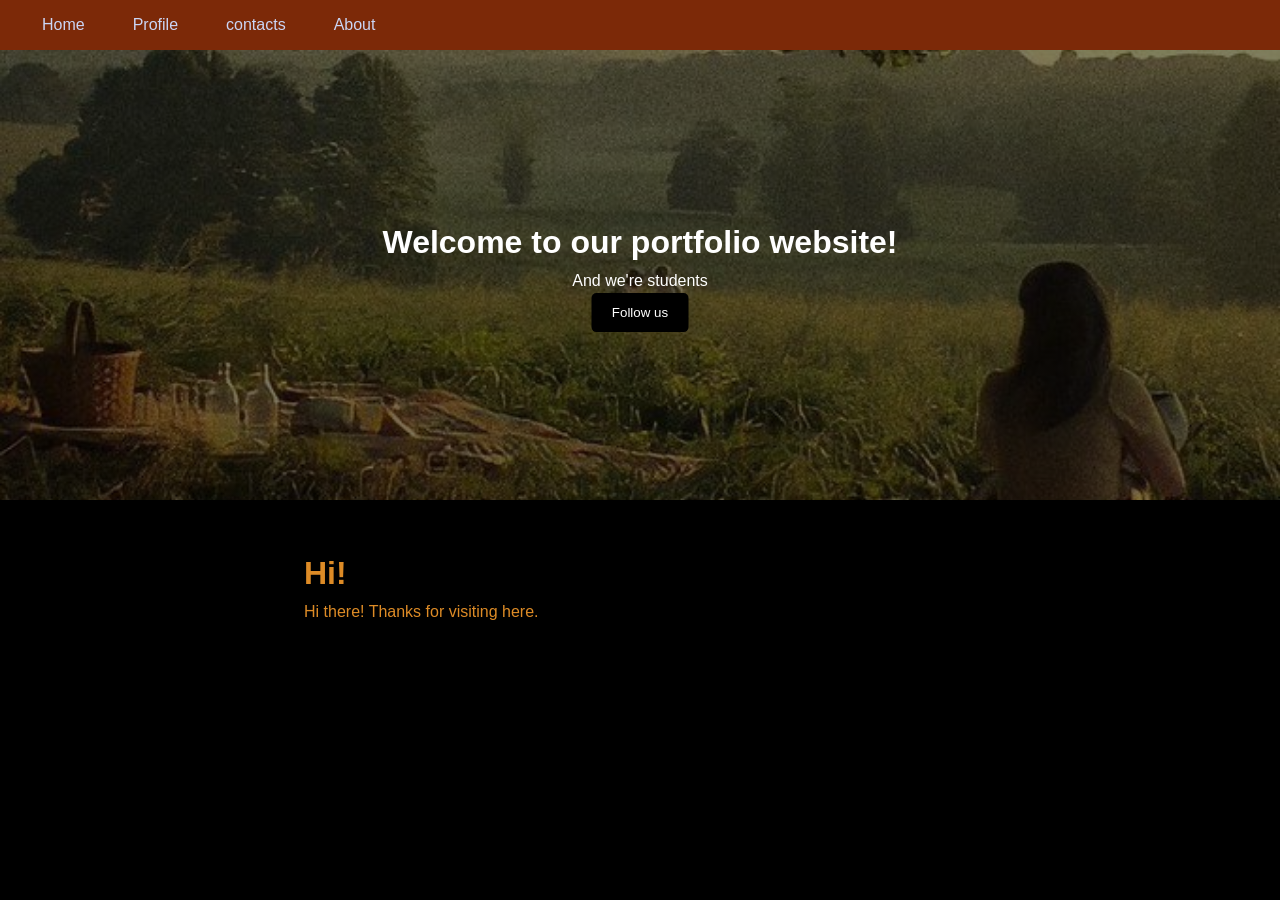
<file: home.html>
<!DOCTYPE html>
<html>
<head>
<link rel="stylesheet" href="home.css" type="text/css">
</head>
<body>
  <nav aria-label="Primary navigation">
    <ul>
      <li><a href="home.html" class="active">Home</a></li>
      <li><a href="profile.html">Profile</a></li>
      <li><a href="contacts.html">contacts</a></li>
      <li><a href="about.html">About</a></li>
    </ul>
  </nav>

  <div class="hero-image">
  <div class="hero-text">
    <h1>
      Welcome to our portfolio website!
    </h1>
    <p>And we're students</p>
    <button>Follow us</button>
  </div>
</div>

  <main>
    <h1>Hi!</h1>
    <p>Hi there! Thanks for visiting here.</p>
  </main>
</body>
</html>
</file>
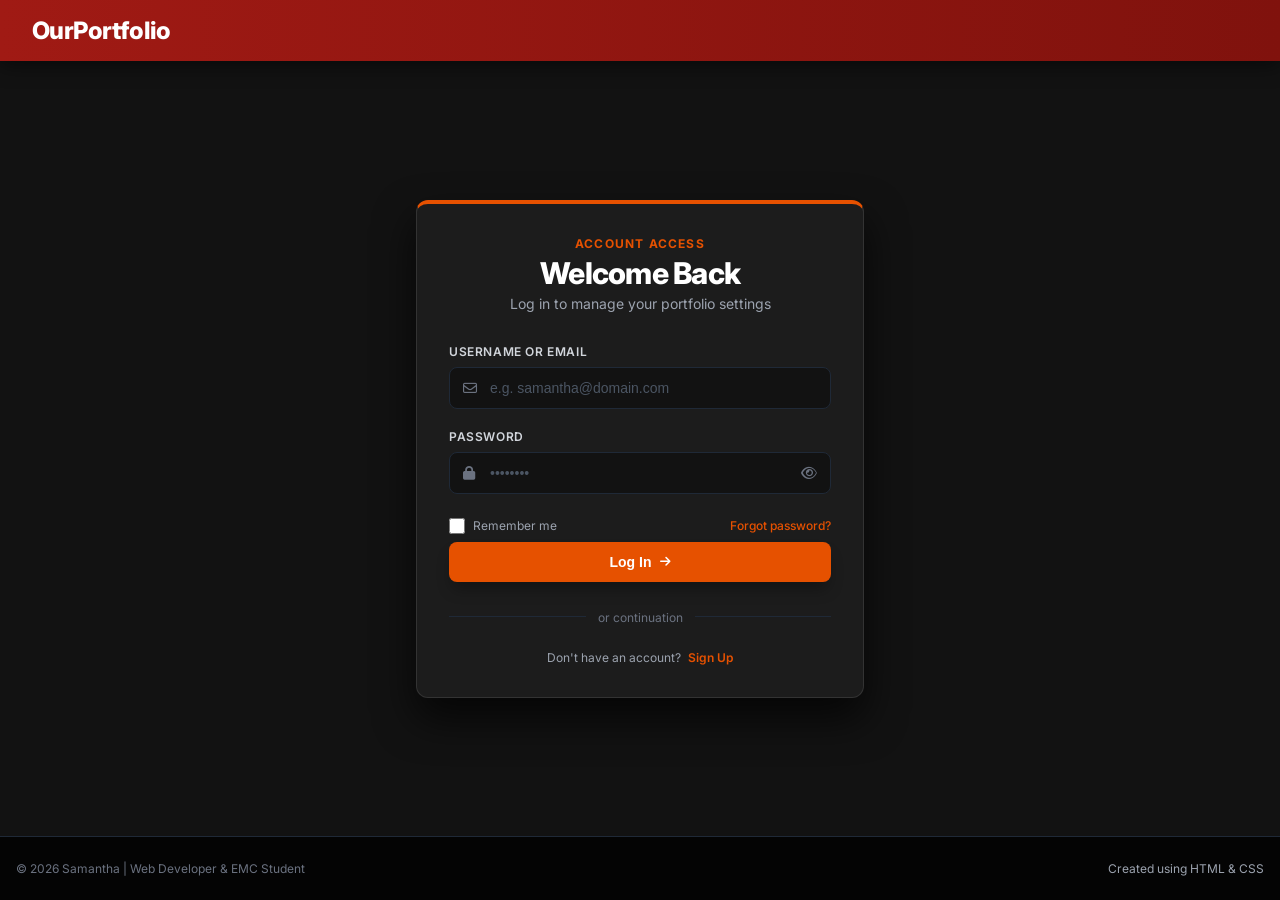
<file: Logout.html>
<!DOCTYPE html>
<html lang="en">
<head>
    <meta charset="UTF-8">
    <meta name="viewport" content="width=device-width, initial-scale=1.0">
    <title>OurPortfolio - Login</title>
    <!-- Font Awesome Icons CDN -->
    <link rel="stylesheet" href="https://cdnjs.cloudflare.com/ajax/libs/font-awesome/6.4.0/css/all.min.css">
    <!-- Google Fonts Inter -->
    <link href="https://fonts.googleapis.com/css2?family=Inter:wght@300;400;500;600;700;800&display=swap" rel="stylesheet">
    
    <style>
        /* CSS Variables matching your custom Tailwind colors */
        :root {
            --brand-dark: #121212;
            --brand-card: #1c1c1c;
            --brand-header-from: #a01a14;
            --brand-header-to: #80120d;
            --brand-orange: #e65100;
            --brand-orange-hover: #f57c00;
            --border-color: rgba(255, 255, 255, 0.1);
            --text-main: #f3f4f6;
            --text-muted: #9ca3af;
        }

        * {
            box-sizing: border-box;
            margin: 0;
            padding: 0;
        }

        body {
            background-color: var(--brand-dark);
            color: var(--text-main);
            font-family: 'Inter', sans-serif;
            min-height: 100vh;
            display: flex;
            flex-direction: column;
            justify-content: space-between;
            -webkit-font-smoothing: antialiased;
        }

        ::selection {
            background-color: var(--brand-orange);
            color: #ffffff;
        }

        /* Custom scrollbar matching dark theme */
        ::-webkit-scrollbar {
            width: 10px;
        }
        ::-webkit-scrollbar-track {
            background: var(--brand-dark);
        }
        ::-webkit-scrollbar-thumb {
            background: var(--brand-orange);
            border-radius: 5px;
        }
        ::-webkit-scrollbar-thumb:hover {
            background: var(--brand-orange-hover);
        }

        /* Header Navigation */
        .portfolio-nav {
            background: linear-gradient(90deg, var(--brand-header-from) 0%, var(--brand-header-to) 100%);
            box-shadow: 0 4px 20px rgba(0, 0, 0, 0.5);
            position: sticky;
            top: 0;
            z-index: 40;
            padding: 12px 16px;
        }

        .nav-container {
            max-width: 1280px;
            margin: 0 auto;
            display: flex;
            flex-wrap: wrap;
            align-items: center;
            justify-content: space-between;
        }

        .brand-logo {
            font-size: 1.5rem;
            font-weight: 800;
            letter-spacing: -0.025em;
            color: #ffffff;
            text-decoration: none;
            display: flex;
            align-items: center;
            gap: 8px;
            padding: 4px 0;
        }

        .mobile-menu-btn {
            background: transparent;
            border: none;
            color: #ffffff;
            font-size: 1.25rem;
            cursor: pointer;
            padding: 8px;
            display: block;
        }

        .mobile-menu-btn:hover {
            color: var(--brand-orange);
        }

        .nav-links {
            display: none;
            flex-direction: column;
            width: 100%;
            gap: 8px;
            margin-top: 12px;
        }

        .nav-links.active {
            display: flex;
        }

        /* Main Section Container */
        .main-container {
            max-width: 1280px;
            width: 100%;
            margin: 0 auto;
            padding: 48px 16px;
            flex-grow: 1;
            display: flex;
            align-items: center;
            justify-content: center;
        }

        .login-wrapper {
            width: 100%;
            max-width: 448px;
        }

        /* Login Card */
        .login-card {
            background-color: var(--brand-card);
            border-radius: 12px;
            padding: 32px;
            border: 1px solid var(--border-color);
            border-top: 4px solid var(--brand-orange);
            box-shadow: 0 20px 40px rgba(0, 0, 0, 0.7);
            position: relative;
            overflow: hidden;
        }

        .card-header {
            text-align: center;
            margin-bottom: 32px;
        }

        .card-subtitle {
            color: var(--brand-orange);
            font-size: 0.75rem;
            font-weight: 700;
            text-transform: uppercase;
            letter-spacing: 0.1em;
            display: block;
            margin-bottom: 4px;
        }

        .card-title {
            font-size: 1.5rem;
            font-weight: 800;
            color: #ffffff;
            letter-spacing: -0.025em;
        }

        .card-desc {
            color: var(--text-muted);
            font-size: 0.75rem;
            margin-top: 4px;
        }

        /* Alert Container */
        .alert-box {
            display: flex;
            align-items: center;
            justify-content: center;
            gap: 8px;
            margin-bottom: 24px;
            padding: 12px;
            border-radius: 8px;
            font-size: 0.75rem;
            text-align: center;
        }

        .alert-box.hidden {
            display: none;
        }

        .alert-success {
            background-color: rgba(5, 46, 22, 0.8);
            border: 1px solid rgba(16, 185, 129, 0.5);
            color: #a7f3d0;
        }

        .alert-warning {
            background-color: rgba(69, 26, 3, 0.8);
            border: 1px solid rgba(245, 158, 11, 0.5);
            color: #fde68a;
        }

        /* Form Controls */
        .form-group {
            margin-bottom: 20px;
        }

        .form-label {
            display: block;
            font-size: 0.75rem;
            font-weight: 600;
            color: #d1d5db;
            text-transform: uppercase;
            letter-spacing: 0.05em;
            margin-bottom: 8px;
        }

        .input-wrapper {
            position: relative;
        }

        .input-icon-left {
            position: absolute;
            top: 0;
            bottom: 0;
            left: 0;
            display: flex;
            align-items: center;
            padding-left: 14px;
            color: #6b7280;
            font-size: 0.875rem;
            pointer-events: none;
        }

        .input-icon-right {
            position: absolute;
            top: 0;
            bottom: 0;
            right: 0;
            display: flex;
            align-items: center;
            padding-right: 14px;
            color: #6b7280;
            background: transparent;
            border: none;
            cursor: pointer;
            font-size: 0.875rem;
        }

        .input-icon-right:hover {
            color: var(--brand-orange);
        }

        .form-input {
            width: 100%;
            background-color: var(--brand-dark);
            border: 1px solid #1f2937;
            color: #f3f4f6;
            font-size: 0.875rem;
            border-radius: 8px;
            padding: 12px 16px 12px 40px;
            transition: all 0.2s ease;
        }

        .form-input.has-right-icon {
            padding-right: 40px;
        }

        .form-input::placeholder {
            color: #4b5563;
        }

        .form-input:focus {
            border-color: var(--brand-orange);
            box-shadow: 0 0 12px rgba(230, 81, 0, 0.35);
            outline: none;
        }

        /* Additional Row (Remember & Forgot Password) */
        .form-extra-row {
            display: flex;
            align-items: center;
            justify-content: space-between;
            font-size: 0.75rem;
            padding-top: 4px;
        }

        .checkbox-label {
            display: flex;
            align-items: center;
            color: var(--text-muted);
            cursor: pointer;
        }

        .checkbox-label:hover {
            color: #d1d5db;
        }

        .checkbox-input {
            width: 16px;
            height: 16px;
            border-radius: 4px;
            accent-color: var(--brand-orange);
        }

        .checkbox-text {
            margin-left: 8px;
        }

        .link-orange {
            color: var(--brand-orange);
            font-weight: 500;
            text-decoration: none;
            transition: color 0.2s ease;
        }

        .link-orange:hover {
            color: var(--brand-orange-hover);
        }

        /* Submit Button */
        .btn-submit {
            width: 100%;
            margin-top: 8px;
            background-color: var(--brand-orange);
            color: #ffffff;
            font-weight: 700;
            padding: 12px 24px;
            border-radius: 8px;
            border: none;
            cursor: pointer;
            box-shadow: 0 10px 15px -3px rgba(0, 0, 0, 0.3);
            transition: all 0.2s ease;
            display: flex;
            align-items: center;
            justify-content: center;
            gap: 8px;
            font-size: 0.875rem;
        }

        .btn-submit:hover {
            background-color: var(--brand-orange-hover);
            box-shadow: 0 10px 20px rgba(124, 45, 18, 0.3);
        }

        .btn-submit:active {
            transform: scale(0.98);
        }

        .btn-submit:disabled {
            opacity: 0.7;
            cursor: not-allowed;
        }

        /* Divider */
        .divider-container {
            position: relative;
            margin: 24px 0;
            text-align: center;
        }

        .divider-line {
            position: absolute;
            top: 50%;
            left: 0;
            right: 0;
            border-top: 1px solid #1f2937;
            z-index: 1;
        }

        .divider-text {
            position: relative;
            z-index: 2;
            background-color: var(--brand-card);
            padding: 0 12px;
            color: #6b7280;
            font-size: 0.75rem;
        }

        /* Card Footer Link */
        .card-footer-text {
            text-align: center;
            font-size: 0.75rem;
            color: var(--text-muted);
        }

        .card-footer-text a {
            font-weight: 600;
            margin-left: 4px;
        }

        .card-footer-text a:hover {
            text-decoration: underline;
        }

        /* Footer Bar */
        .footer-bar {
            background-color: rgba(0, 0, 0, 0.8);
            border-top: 1px solid #1f2937;
            padding: 24px 0;
            text-align: center;
            color: #6b7280;
            font-size: 0.75rem;
        }

        .footer-container {
            max-width: 1280px;
            margin: 0 auto;
            padding: 0 16px;
            display: flex;
            flex-direction: column;
            align-items: center;
            justify-content: space-between;
            gap: 12px;
        }

        .footer-secondary-text {
            color: #9ca3af;
        }

        /* Media Queries for Desktop Viewport */
        @media (min-width: 768px) {
            .portfolio-nav {
                padding: 12px 32px;
            }

            .mobile-menu-btn {
                display: none;
            }

            .nav-links {
                display: flex;
                flex-direction: row;
                width: auto;
                margin-top: 0;
            }

            .card-title {
                font-size: 1.875rem;
            }

            .card-desc {
                font-size: 0.875rem;
            }
        }

        @media (min-width: 640px) {
            .footer-container {
                flex-direction: row;
            }
        }
    </style>
</head>
<body>

    <!-- NAVIGATION BAR -->
    <header class="portfolio-nav">
        <div class="nav-container">
            <!-- Brand Logo -->
            <a href="#" class="brand-logo">
                OurPortfolio
            </a>

            <!-- Mobile Menu Toggle Button -->
            <button id="mobileMenuBtn" class="mobile-menu-btn" aria-label="Toggle Navigation">
                <i class="fa-solid fa-bars"></i>
            </button>

            <!-- Navigation Links -->
            <nav id="navLinks" class="nav-links">
                <!-- Additional nav items can go here -->
            </nav>
        </div>
    </header>

    <!-- MAIN LOGIN CONTAINER -->
    <main class="main-container">
        <div class="login-wrapper">
            <!-- Floating Login Card -->
            <div class="login-card">
                
                <!-- Header Title -->
                <div class="card-header">
                    <span class="card-subtitle">Account Access</span>
                    <h1 class="card-title">Welcome Back</h1>
                    <p class="card-desc">Log in to manage your portfolio settings</p>
                </div>

                <!-- Alert Message Container -->
                <div id="alertBox" class="alert-box alert-success hidden">
                    <i class="fa-solid fa-circle-check"></i>
                    <span id="alertText">Logged in successfully! Redirecting...</span>
                </div>

                <!-- Sign In Form -->
                <form id="loginForm" onsubmit="handleLogin(event)">
                    
                    <!-- Username or Email Input -->
                    <div class="form-group">
                        <label for="username" class="form-label">
                            Username or Email
                        </label>
                        <div class="input-wrapper">
                            <span class="input-icon-left">
                                <i class="fa-regular fa-envelope"></i>
                            </span>
                            <input type="text" id="username" required placeholder="e.g. samantha@domain.com" class="form-input">
                        </div>
                    </div>

                    <!-- Password Input -->
                    <div class="form-group">
                        <label for="password" class="form-label">
                            Password
                        </label>
                        <div class="input-wrapper">
                            <span class="input-icon-left">
                                <i class="fa-solid fa-lock"></i>
                            </span>
                            <input type="password" id="password" required placeholder="••••••••" class="form-input has-right-icon">
                            
                            <!-- Password Toggle Eye Icon -->
                            <button type="button" onclick="togglePasswordVisibility()" class="input-icon-right" aria-label="Toggle password visibility">
                                <i id="togglePasswordIcon" class="fa-regular fa-eye"></i>
                            </button>
                        </div>
                    </div>

                    <!-- Remember Me & Forgot Password -->
                    <div class="form-extra-row">
                        <label class="checkbox-label">
                            <input type="checkbox" class="checkbox-input">
                            <span class="checkbox-text">Remember me</span>
                        </label>
                        <a href="javascript:void(0)" onclick="handleForgotPassword()" class="link-orange">
                            Forgot password?
                        </a>
                    </div>

                    <!-- Submit Button -->
                    <button type="submit" id="submitBtn" class="btn-submit">
                        <span>Log In</span>
                        <i class="fa-solid fa-arrow-right" style="font-size: 0.75rem;"></i>
                    </button>
                </form>

                <!-- Divider -->
                <div class="divider-container">
                    <div class="divider-line"></div>
                    <span class="divider-text">or continuation</span>
                </div>

                <!-- Footer Sign Up Link -->
                <p class="card-footer-text">
                    Don't have an account? 
                    <a href="javascript:void(0)" onclick="handleSignUpPrompt()" class="link-orange">
                        Sign Up
                    </a>
                </p>

            </div>
        </div>
    </main>

    <!-- FOOTER Section -->
    <footer class="footer-bar">
        <div class="footer-container">
            <p>© 2026 Samantha | Web Developer & EMC Student</p>
            <p class="footer-secondary-text">Created using HTML & CSS</p>
        </div>
    </footer>

    <!-- INTERACTIVE JAVASCRIPT LOGIC -->
    <script>
        // Toggle mobile navigation menu
        const mobileMenuBtn = document.getElementById('mobileMenuBtn');
        const navLinks = document.getElementById('navLinks');

        mobileMenuBtn.addEventListener('click', () => {
            navLinks.classList.toggle('active');
        });

        // Toggle password show/hide feature
        function togglePasswordVisibility() {
            const passwordInput = document.getElementById('password');
            const toggleIcon = document.getElementById('togglePasswordIcon');

            if (passwordInput.type === 'password') {
                passwordInput.type = 'text';
                toggleIcon.classList.remove('fa-eye');
                toggleIcon.classList.add('fa-eye-slash');
            } else {
                passwordInput.type = 'password';
                toggleIcon.classList.remove('fa-eye-slash');
                toggleIcon.classList.add('fa-eye');
            }
        }

        // Form Submission Logic Demo
        function handleLogin(event) {
            event.preventDefault();
            const submitBtn = document.getElementById('submitBtn');
            const alertBox = document.getElementById('alertBox');
            const alertText = document.getElementById('alertText');

            // Reset alert styling to success state
            alertBox.className = "alert-box alert-success";

            // Button loading animation
            submitBtn.disabled = true;
            submitBtn.innerHTML = `<i class="fa-solid fa-spinner fa-spin"></i> Authenticating...`;

            setTimeout(() => {
                // Show success notification banner
                alertText.textContent = "Log in successful! Welcome back, Samantha.";
                alertBox.classList.remove('hidden');

                // REDIRECT TO HOME PAGE
                setTimeout(() => {
                window.location.href = "profile.html";
                }, 1000);

    }, 1200);
}

        // Forgot password click prompt
        function handleForgotPassword() {
            const alertBox = document.getElementById('alertBox');
            const alertText = document.getElementById('alertText');
            
            alertText.textContent = "Password reset instructions sent to your email!";
            alertBox.className = "alert-box alert-warning";
            alertBox.classList.remove('hidden');
        }

        // Sign up prompt
        function handleSignUpPrompt() {
            alert("Sign Up form can be linked here!");
        }
    </script>
</body>
</html>
</file>
<file: home.css>
body {
  font-family:"Source Sans Pro",sans-serif; 
  margin:0; 
  background:#f1f5f9;
}
nav {
  background: #7c2908; 
  padding:12px 24px;
}
nav ul {
  display:flex; 
  gap:12px; 
  list-style:none; 
  margin:0; 
  padding:0;
}
nav a {
  color:#cbd5f5; 
  text-decoration:none; 
  padding:10px 18px; 
  border-radius:8px;
}
nav a:hover, nav a:focus {
  background: #b22626; 
  color:#fff;
}
main {
  max-width:720px; 
  margin:48px auto; 
  padding:0 24px;
}



body, html {
    height: 100%;
}

/* The hero image */
.hero-image {
  /* Use "linear-gradient" to add a darken background effect to the image (photographer.jpg). This will make the text easier to read */
  background-image: linear-gradient(rgba(0, 0, 0, 0.5), rgba(0, 0, 0, 0.5)), url("scene.jpg");

  /* Set a specific height */
  height: 50%;

  /* Position and center the image to scale nicely on all screens */
  background-position: center;
  background-repeat: no-repeat;
  background-size: cover;
  position: relative;
}

/* Place text in the middle of the image */
.hero-text {
  text-align: center;
  position: absolute;
  top: 50%;
  left: 50%;
  transform: translate(-50%, -50%);
  color: white;
}



.cards {
  display: flex;
  gap: 24px;
}
.cards li {
  list-style: none;
  flex: 1 1 200px;
  padding: 16px;
  border: 1px solid #e2e8f0;
  border-radius: 12px;
}







/* =====================================
   1. GENERAL STYLES
===================================== */

* {
    margin: 0;
    padding: 0;
    box-sizing: border-box;
    scroll-behavior: smooth;
}

body {
    font-family: Arial, sans-serif;
    background-color: #000000;
    color: #dd8b26;
    line-height: 1.6;
}


/* =====================================
   2. NAVIGATION BAR
===================================== */
/* BOUNCING LOGO */
.bounce-logo {
    color: #ffffff;
    display: inline-block;
    animation: bounce 2s infinite ease-in-out;
}

/* BOUNCE ANIMATION */
@keyframes bounce {
    0%, 100% {
        transform: translateY(0);
    }

    50% {
        transform: translateY(-12px);
    }
}

header {
    background-color: #b22626;
    padding: 18px 8%;
}

.navbar {
    display: flex;
    justify-content: space-between;
    align-items: center;
    flex-wrap: wrap;
    gap: 15px;

    padding: 15px 20px;
    border-radius: 10px;

    box-shadow:
        0 0 10px rgba(192, 106, 9, 0.4),
        0 0 20px rgba(245, 137, 14, 0.3);

    transition: box-shadow 0.3s ease;
}

/* GLOW EFFECT ON HOVER */
.navbar:hover {
    box-shadow:
        0 0 15px rgba(240, 148, 63, 0.7),
        0 0 30px rgba(219, 123, 32, 0.5),
        0 0 45px rgba(161, 89, 6, 0.3);
}

.logo {
    color: #ffffff;
    font-size: 26px;
}

.nav-links {
    list-style: none;
    display: flex;
    gap: 22px;
    flex-wrap: wrap;
}

.nav-links a {
    color: #ffffff;
    text-decoration: none;
    font-weight: bold;
    transition: color 0.3s;
}

.nav-links a:hover {
    color: #e5d854;
}


/* =====================================
   3. HOME SECTION
===================================== */

.hero {
    min-height: 85vh;
    display: flex;
    align-items: center;
    padding: 60px 10%;
    background: linear-gradient(135deg, #121212, #1C1C1C);
}

.hero-content {
    max-width: 700px;
}

.greeting {
    color: #E67E22;
    font-weight: bold;
    letter-spacing: 2px;
    margin-bottom: 15px;
}

.hero h1 {
    font-size: clamp(36px, 6vw, 58px);
    margin-bottom: 10px;
}

.hero h1 span {
    color: #eb5510;
}

.hero h3 {
    font-size: 23px;
    margin-bottom: 15px;
}

.hero-content > p:not(.greeting) {
    margin-bottom: 25px;
    max-width: 550px;
}


/* =====================================
   4. GENERAL BUTTONS
===================================== */

.btn {
    display: inline-block;
    background-color: #dd5f0b;
    color: #E5A93C;
    text-decoration: none;
    padding: 12px 25px;
    border-radius: 8px;
    font-weight: bold;
    transition: background-color 0.3s, transform 0.3s;
}

.btn:hover {
    background-color: #000000;
    transform: translateY(-3px);
}


/* =====================================
   5. GENERAL SECTIONS
===================================== */

.section {
    padding: 70px 10%;
    text-align: center;
}

.section h2 {
    font-size: 32px;
    color: #ffffff;
    margin-bottom: 25px;
}

#about > p {
    max-width: 750px;
    margin: 0 auto;
}


/* =====================================
   6. SKILLS AND PROJECT CARDS
===================================== */

.skills-section {
  background-image: linear-gradient(rgba(0, 0, 0, 0.75), rgba(0, 0, 0, 0.75)), url('scene.jpg');
  background-size: cover;
  background-position: center;
  background-repeat: no-repeat;
}

.card-container {
    display: flex;
    justify-content: center;
    gap: 25px;
    flex-wrap: wrap;
    margin-top: 30px;
}

.card {
    background-color: #7c2908;
    padding: 30px 22px;
    border-radius: 12px;
    flex: 1 1 220px;
    max-width: 320px;
    box-shadow: 0 5px 18px rgba(255, 147, 7, 0.452);
    transition: transform 0.3s, box-shadow 0.3s;
}

.card:hover {
    transform: translateY(-8px);
    box-shadow: 0 10px 25px rgba(0, 0, 0, 0.12);
}

.card h3 {
    color: #f8f8f8;
    margin-bottom: 12px;
}

.project-card {
    border-top: 4px solid #000000;
}


/* =====================================
   7. CONTACT SECTION
===================================== */

/* CONTACT SECTION */
.contact-section {
  padding: 60px 8%;
  text-align: center;
  background-image: linear-gradient(rgba(0, 0, 0, 0.75), rgba(0, 0, 0, 0.75)), url('arena.jpeg');
  background-size: cover;
  background-position: center;
  background-repeat: no-repeat;
}

.contact-section h1 {
    font-size: 36px;
    color: #dd8b26;
    margin-bottom: 10px;
}

.contact-subtitle {
    color: #ffffff;
    margin-bottom: 35px;
}

/* CONTACT CONTAINER */
.contact-container {
    display: flex;
    justify-content: center;
    align-items: stretch;
    gap: 30px;
    max-width: 1100px;
    margin: auto;
}

/* CONTACT INFORMATION AND FORM */
.contact-info,
.contact-form {
    flex: 1;
    background-color: white;
    padding: 30px;
    border-radius: 12px;
    border: 1px solid #dbeafe;
    box-shadow: 0 5px 15px rgba(37, 99, 235, 0.12);
    text-align: left;
}

.contact-info h2,
.contact-form h2 {
    color: #964503;
    margin-bottom: 20px;
}

.contact-info p {
    color: #475569;
    margin-bottom: 15px;
}

/* GOOGLE MAP */
.map-container {
    width: 100%;
    margin-top: 15px;
    border-radius: 10px;
    overflow: hidden;
    border: 2px solid #255f0a;
}

.map-container iframe {
    display: block;
}

/* CONTACT FORM */
.contact-form label {
    display: block;
    margin: 15px 0 5px;

    }




/* ============================= */
/* GENERAL STYLING */
/* ============================= */

/* Remove default spacing */
body {
    margin: 0;
    padding: 0;
    font-family: Arial, sans-serif;
    background-color: #000;
}


/* ============================= */
/* MAIN CONTAINER */
/* ============================= */

.container {
    display: flex;
    min-height: 100vh;
}


/* ============================= */
/* SIDEBAR */
/* ============================= */

.sidebar {
    width: 220px;
    background-color: #aa4a09;
    color: white;
    padding: 20px;
}

/* Sidebar heading */
.sidebar h2 {
    text-align: center;
    margin-bottom: 30px;
}

/* Remove bullet points */
.sidebar ul {
    list-style: none;
    padding: 0;
}

/* Sidebar list */
.sidebar li {
    margin-bottom: 15px;
}

/* Sidebar links */
.sidebar a {
    display: block;
    color: white;
    text-decoration: none;
    padding: 12px;
    border-radius: 5px;
}

/* Sidebar hover effect */
.sidebar a:hover {
    background-color: #411605;
}


/* ============================= */
/* PROFILE CONTENT */
/* ============================= */

.profile {
    background-color: white;
    width: 600px;
    margin: 40px auto;
    padding: 30px;
    border-radius: 12px;
    box-shadow: 0 4px 10px rgba(0, 0, 0, 0.1);
}

/* Profile heading */
.profile h1 {
    color: #5c1f07;
}

.profile h3 {
    color: #64748b;
}

/* Profile sections */
.profile h2 {
    color: #be7522;
    margin-top: 25px;
}


/* ============================= */
/* BUTTON */
/* ============================= */

button {
    background-color: #000000;
    color: white;
    border: none;
    padding: 12px 20px;
    border-radius: 5px;
    cursor: pointer;
}

/* Button hover effect */
button:hover {
    background-color: #000000;
}


/* ============================= */
/* FOOTER */
/* ============================= */

.footer {
    background-color: #000000;
    color: white;
    text-align: center;
    padding: 15px;
    margin-top: 20px;
}

.footer p {
    margin: 5px;
    font-size: 14px;
}


/* ============================= */
/* DARK MODE */
/* ============================= */

body.dark-mode {
    background-color: #0f172a;
    color: white;
}

/* Profile background */
body.dark-mode .profile {
    background-color: #404650;
    color: white;
}

/* Profile headings */
body.dark-mode .profile h1 {
    color: #60a5fa;
}

body.dark-mode .profile h2 {
    color: #2dd4bf;
}

body.dark-mode .profile h3 {
    color: #cbd5e1;
}

/* Profile text */
body.dark-mode .profile p,
body.dark-mode .profile li {
    color: #e2e8f0;
}

/* Clock */
body.dark-mode #clock {
    color: #2dd4bf;
}

/* Footer */
body.dark-mode .footer {
    background-color: #020617;
    color: white;
}

/* Horizontal lines */
body.dark-mode hr {
    border: 1px solid #000000;
}

/* Buttons */
body.dark-mode button {
    background-color: #0f766e;
    color: white;
}

body.dark-mode button:hover {
    background-color: #115e59;
}


/* ============================= */
/* BACK TO TOP BUTTON */
/* ============================= */

#topButton {
    display: none;
    position: fixed;
    bottom: 20px;
    right: 20px;
    z-index: 1000;
    background-color: #551e04;
    color: white;
    border: none;
    padding: 20px 18px;
    border-radius: 25px;
    cursor: pointer;
}

#topButton:hover {
    background-color: #115e59;
}


/* ============================= */
/* SMOOTH SCROLLING */
/* ============================= */

html {
    scroll-behavior: smooth;
}


/* ============================= */
/* RESPONSIVE DESIGN */
/* ============================= */

@media (max-width: 768px) {

    /* Stack sidebar and profile vertically */
    .container {
        flex-direction: column;
    }

    /* Sidebar full width */
    .sidebar {
        width: auto;
    }

    /* Profile adjusts to screen */
    .profile {
        width: auto;
        margin: 20px;
    }

}
</file>
